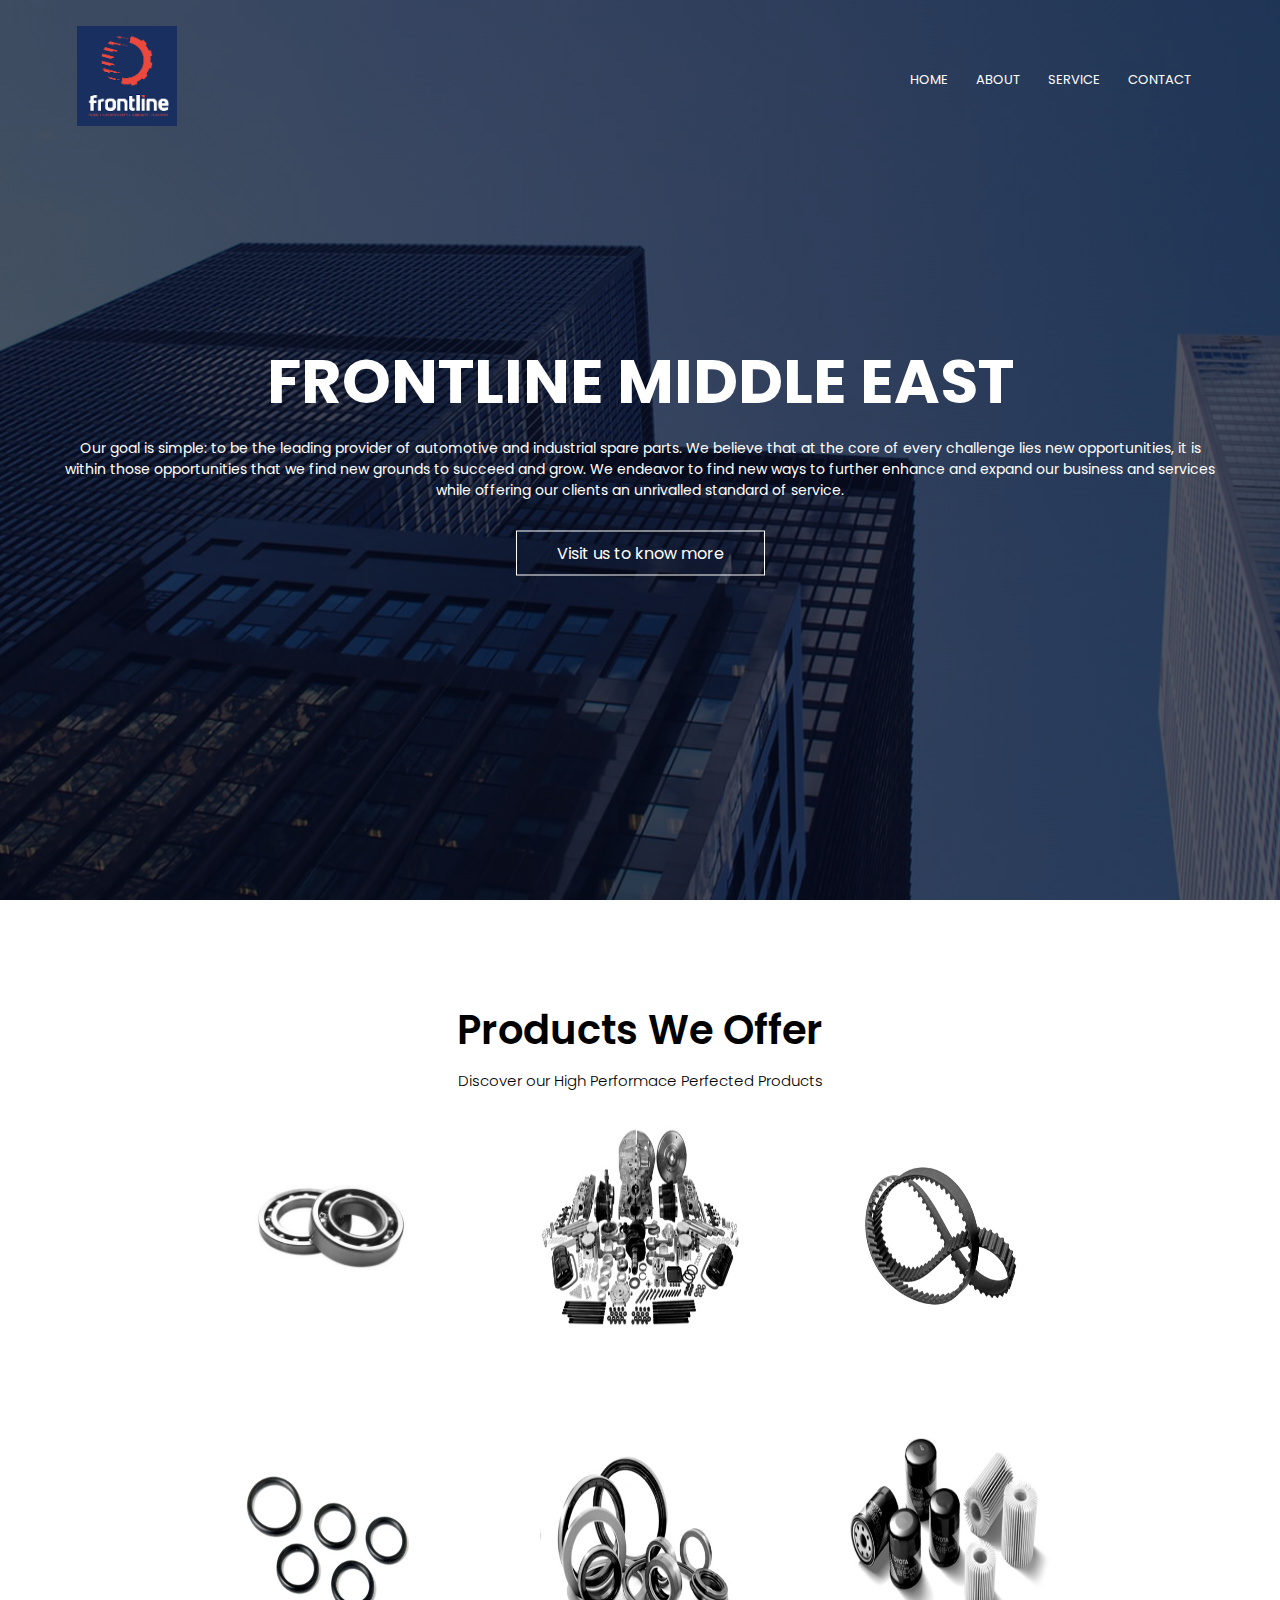
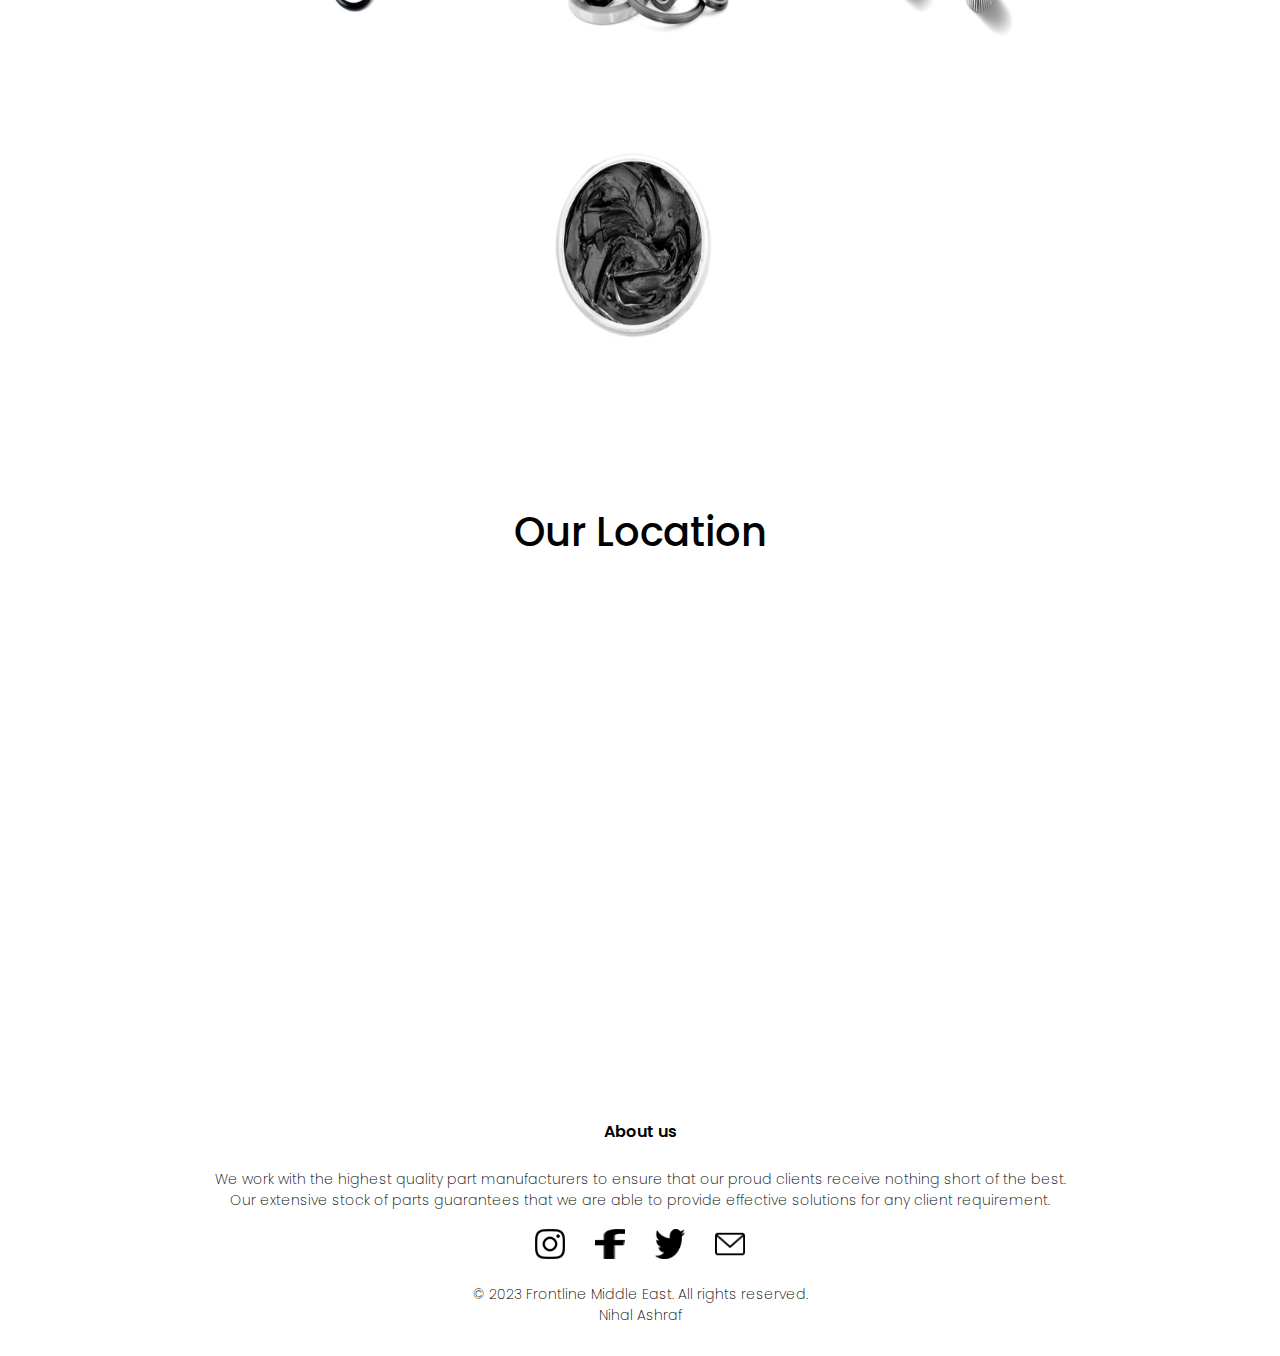
<file: index.html>
<!DOCTYPE html>
<html lang="en">
<head>
    <meta charset="UTF-8">
    <meta name="viewport" content="width=device-width, initial-scale=1.0">

    <title>Frontline Middle East</title>
    <link rel="stylesheet" href="style.css">
</head>
<body>
    <section class="header">
      
        <nav>
            <a href="index.html"><img src="frontlogo.png"></a>
            <div class="navlinks  ">
                <!-- <i class="fa fa-bars"></i> -->
                <div class="toggle"></div>
                <ul>
                    <li><a href="index.html">Home</a></li>
                    <li><a href="about.html">About</a></li>
                    <li><a href="service.html">Service</a></li>
                    <li><a href="contact.html">Contact</a></li>
                </ul>
            </div>
            <!-- <i class="fa fa-times"></i> -->
        </nav>
        <div class="textbox">
            <h1>FRONTLINE MIDDLE EAST</h1>
            <p>Our goal is simple: to be the leading provider of automotive and industrial spare parts. We believe that at the core of every challenge lies new opportunities, it is within those opportunities that we find new grounds to succeed and grow.

                We endeavor to find new ways to further enhance and expand our business and services while offering our clients an unrivalled standard of service.

            </p>
            <a href="contact.html" class="btn">Visit us to know more</a>
        </div>
     
    </section>
         <!-- products -->
    <section class="products">
        <h1>Products We Offer</h1>
        <p>Discover our High Performace Perfected Products</p>
        <div class="row">
        <div class="colprod">
            <img src="bearing.jpeg" alt="">
            <div class="action">
            <a href="#">Bearings</a>
            </div>
            </div>
            <div class="colprod">
                <img src="engine part.jpeg" alt="">
                <div class="action">
                <a href="#">Engine Parts</a>
                </div>
                </div>
                
            <div class="colprod">
            <img src="belts.jpeg" alt="">
            <div class="action">
            <a href="#">Belts</a>
            </div>
            </div>
            <div class="colprod">
            <img src="oring.jpeg" alt="">
            <div class="action">
            <a href="#">Seals</a>
            </div>
            </div>
            <div class="colprod">
                <img src="seals.jpeg" alt="">
                <div class="action">
                <a href="#">O rings</a>
                </div>
                </div>
                <div class="colprod">
                    <img src="filter.jpeg" alt="">
                    <div class="action">
                    <a href="#">Filters</a>
                    </div>
                    </div>
                <div class="colprod">
                    <img src="grease.jpeg" alt="">
                    <div class="action">
                    <a href="#">Grease</a>
                    </div>
                </div>
                </div>
            </section>
         <!-- our location -->
         <section class="location">
            <h1>Our Location</h1>
            <iframe src="https://www.google.com/maps/embed?pb=!1m18!1m12!1m3!1d57265.23540003215!2d50.53494967910157!3d26.226680599999987!2m3!1f0!2f0!3f0!3m2!1i1024!2i768!4f13.1!3m3!1m2!1s0x3e49af67210efcb3%3A0x1f789bb64f0591e2!2sFrontline%20Middle%20East%20WLL!5e0!3m2!1sen!2sin!4v1691228132192!5m2!1sen!2sin" width="600" height="450" style="border:0;" allowfullscreen="" loading="lazy" referrerpolicy="no-referrer-when-downgrade"></iframe>

         </section>
        <!-- ------ footer--------- -->
         <section class="footer">
            <h4>About us</h4>
            <p>We work with the highest quality part manufacturers to ensure that our proud clients receive nothing short of the best.<br>Our extensive stock of parts guarantees that we are able to provide effective solutions for any client requirement. </p>
            <div class="icons">
                <a href="https://www.instagram.com/frontlinemiddleeast/"><img src="instagram.png"></a>
                <a href="https://www.facebook.com/frontlinefilters/"><img src="facebook.png"></a>
                <a href="https://www.instagram.com/frontlinemiddleeast/"><img src="twitter.png"></a>
                <a href="mailto:khandigeashraf@gmail.com"><img src="email2.png"></a>
             </div>
             <p>&copy; 2023 Frontline Middle East. All rights reserved.<br>Nihal Ashraf</p>
         </section>
         

    <script src="script.js"></script>
</body>
</html>
</file>
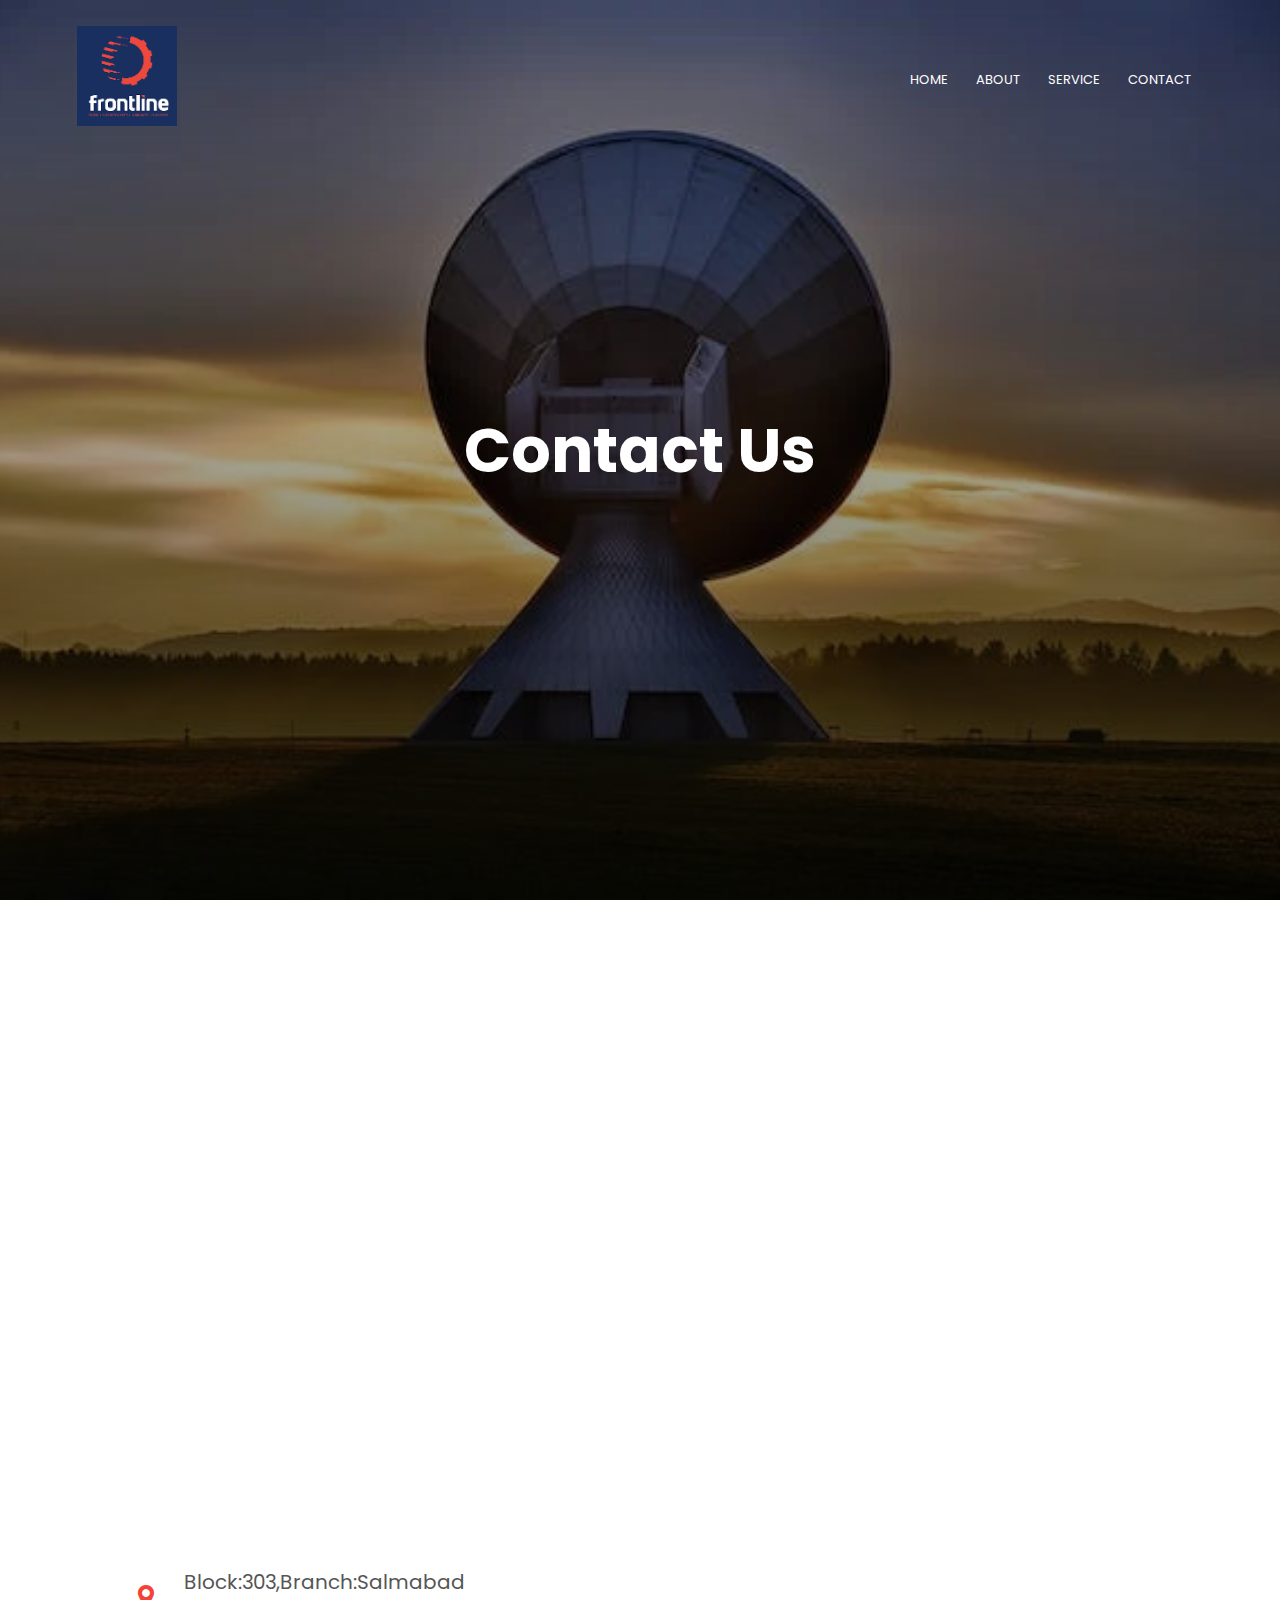
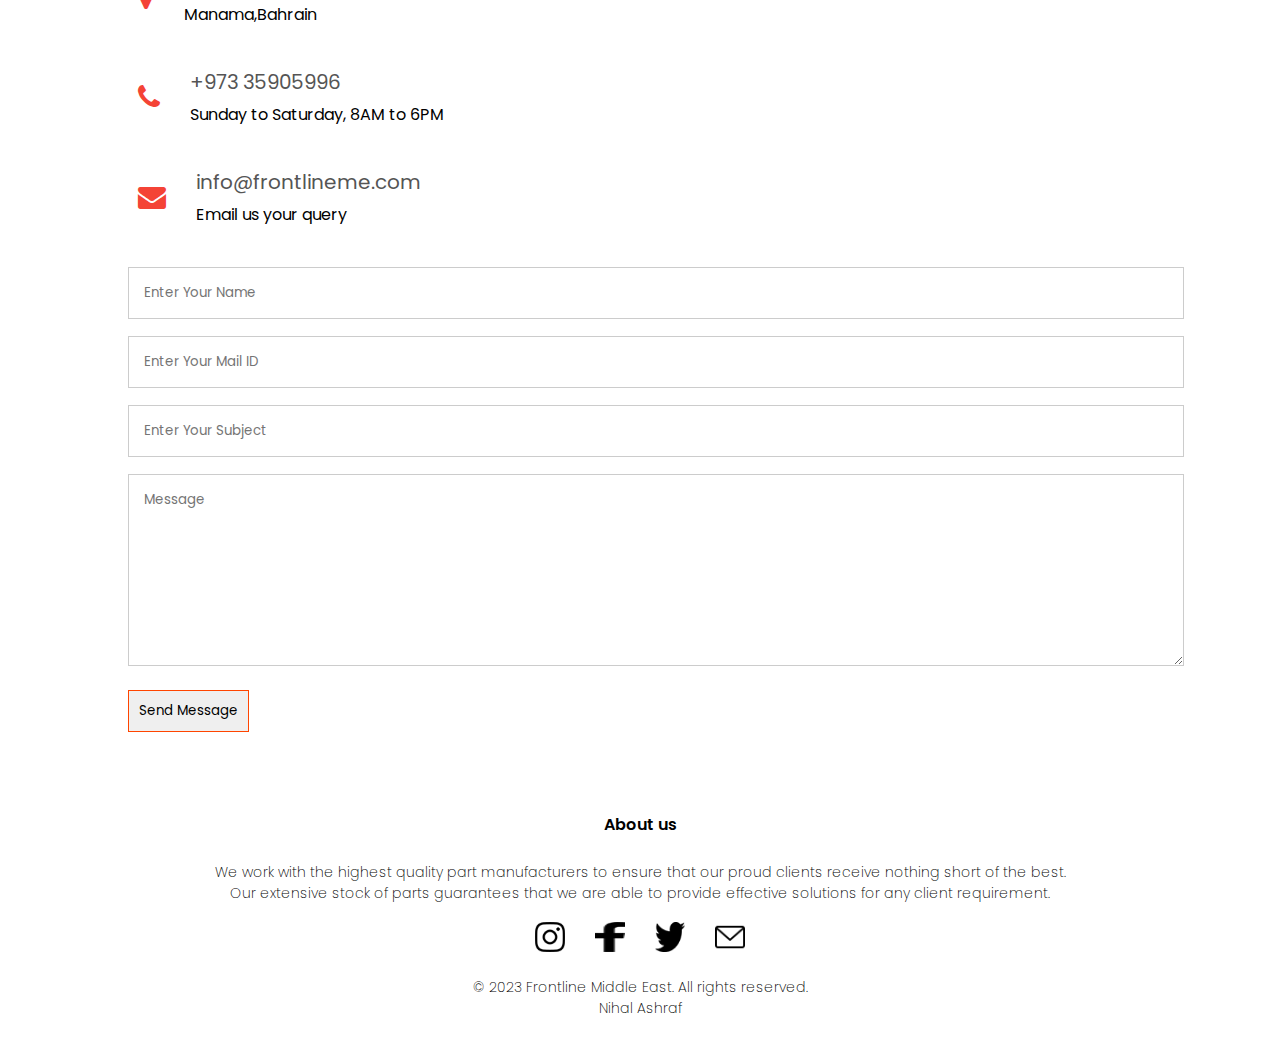
<file: contact.html>
<!DOCTYPE html>
<html lang="en">
<head>
    <meta charset="UTF-8">
    <meta name="viewport" content="width=device-width, initial-scale=1.0">

    <title>Frontline Middle East</title>
    <link rel="stylesheet" href="https://maxcdn.bootstrapcdn.com/font-awesome/4.7.0/css/font-awesome.min.css">
    <link rel="stylesheet" href="style.css">
</head>
<body>
    <section class="header4">
      
        <nav>
            <a href="index.html"><img src="frontlogo.png"></a>
            <div class="navlinks  ">
                <!-- <i class="fa fa-bars"></i> -->
                <div class="toggle"></div>
                <ul>
                    <li><a href="index.html">Home</a></li>
                    <li><a href="about.html">About</a></li>
                    <li><a href="service.html">Service</a></li>
                    <li><a href="contact.html">Contact</a></li>
                </ul>
            </div>
            <!-- <i class="fa fa-times"></i> -->
        </nav>
        <div class="text">
            <h1>Contact Us</h1>
        </div>
     </section>
     
   
         <!-- our location -->
         <section class="location2">
          
            <iframe src="https://www.google.com/maps/embed?pb=!1m18!1m12!1m3!1d57265.23540003215!2d50.53494967910157!3d26.226680599999987!2m3!1f0!2f0!3f0!3m2!1i1024!2i768!4f13.1!3m3!1m2!1s0x3e49af67210efcb3%3A0x1f789bb64f0591e2!2sFrontline%20Middle%20East%20WLL!5e0!3m2!1sen!2sin!4v1691228132192!5m2!1sen!2sin" width="600" height="450" style="border:0;" allowfullscreen="" loading="lazy" referrerpolicy="no-referrer-when-downgrade"></iframe>

         </section>
         <section class="contact-us">
            <div class="rowe">
                <div class="colcontact">
                    <div>
                        <i class="fa fa-map-marker"></i>
                        <span>
                            <h5>Block:303,Branch:Salmabad</h5>
                            <p>Manama,Bahrain</p>
                        </span>
                        </div>
                        <div>
                        <i class="fa fa-phone"></i>
                        <span>
                            <h5>+973 35905996</h5>
                            <p>Sunday to Saturday, 8AM to 6PM</p>
                         
                        </span>

                        </div>
                        <div>
                        <i class="fa fa-envelope"></i>
                        <span>
                            <h5>info@frontlineme.com</h5>
                            <p>Email us your query</p>
                         
                        </span>
                        </div>
                    </div>
                    <div class="colcontact">
                        <form action="">
                            <input type="text" placeholder="Enter Your Name" required>
                            <input type="email" placeholder="Enter Your Mail ID" required>
                            <input type="text" placeholder="Enter Your Subject" required>
                            <textarea rows="8" placeholder="Message" required></textarea>
                            <button type="Submit" class="btn3">Send Message</button>
                        </form>
                    </div>
                </div>
          
         </section>
        <!-- ------ footer--------- -->
         <section class="footer">
            <h4>About us</h4>
            <p>We work with the highest quality part manufacturers to ensure that our proud clients receive nothing short of the best.<br>Our extensive stock of parts guarantees that we are able to provide effective solutions for any client requirement. </p>
            <div class="icons">
                <a href="https://www.instagram.com/frontlinemiddleeast/"><img src="instagram.png"></a>
                <a href="https://www.facebook.com/frontlinefilters/"><img src="facebook.png"></a>
                <a href="https://www.instagram.com/frontlinemiddleeast/"><img src="twitter.png"></a>
                <a href="mailto:khandigeashraf@gmail.com"><img src="email2.png"></a>
             </div>
             <p>&copy; 2023 Frontline Middle East. All rights reserved.<br>Nihal Ashraf</p>
         </section>
         

    <script src="script.js"></script>
</body>
</html>
</file>
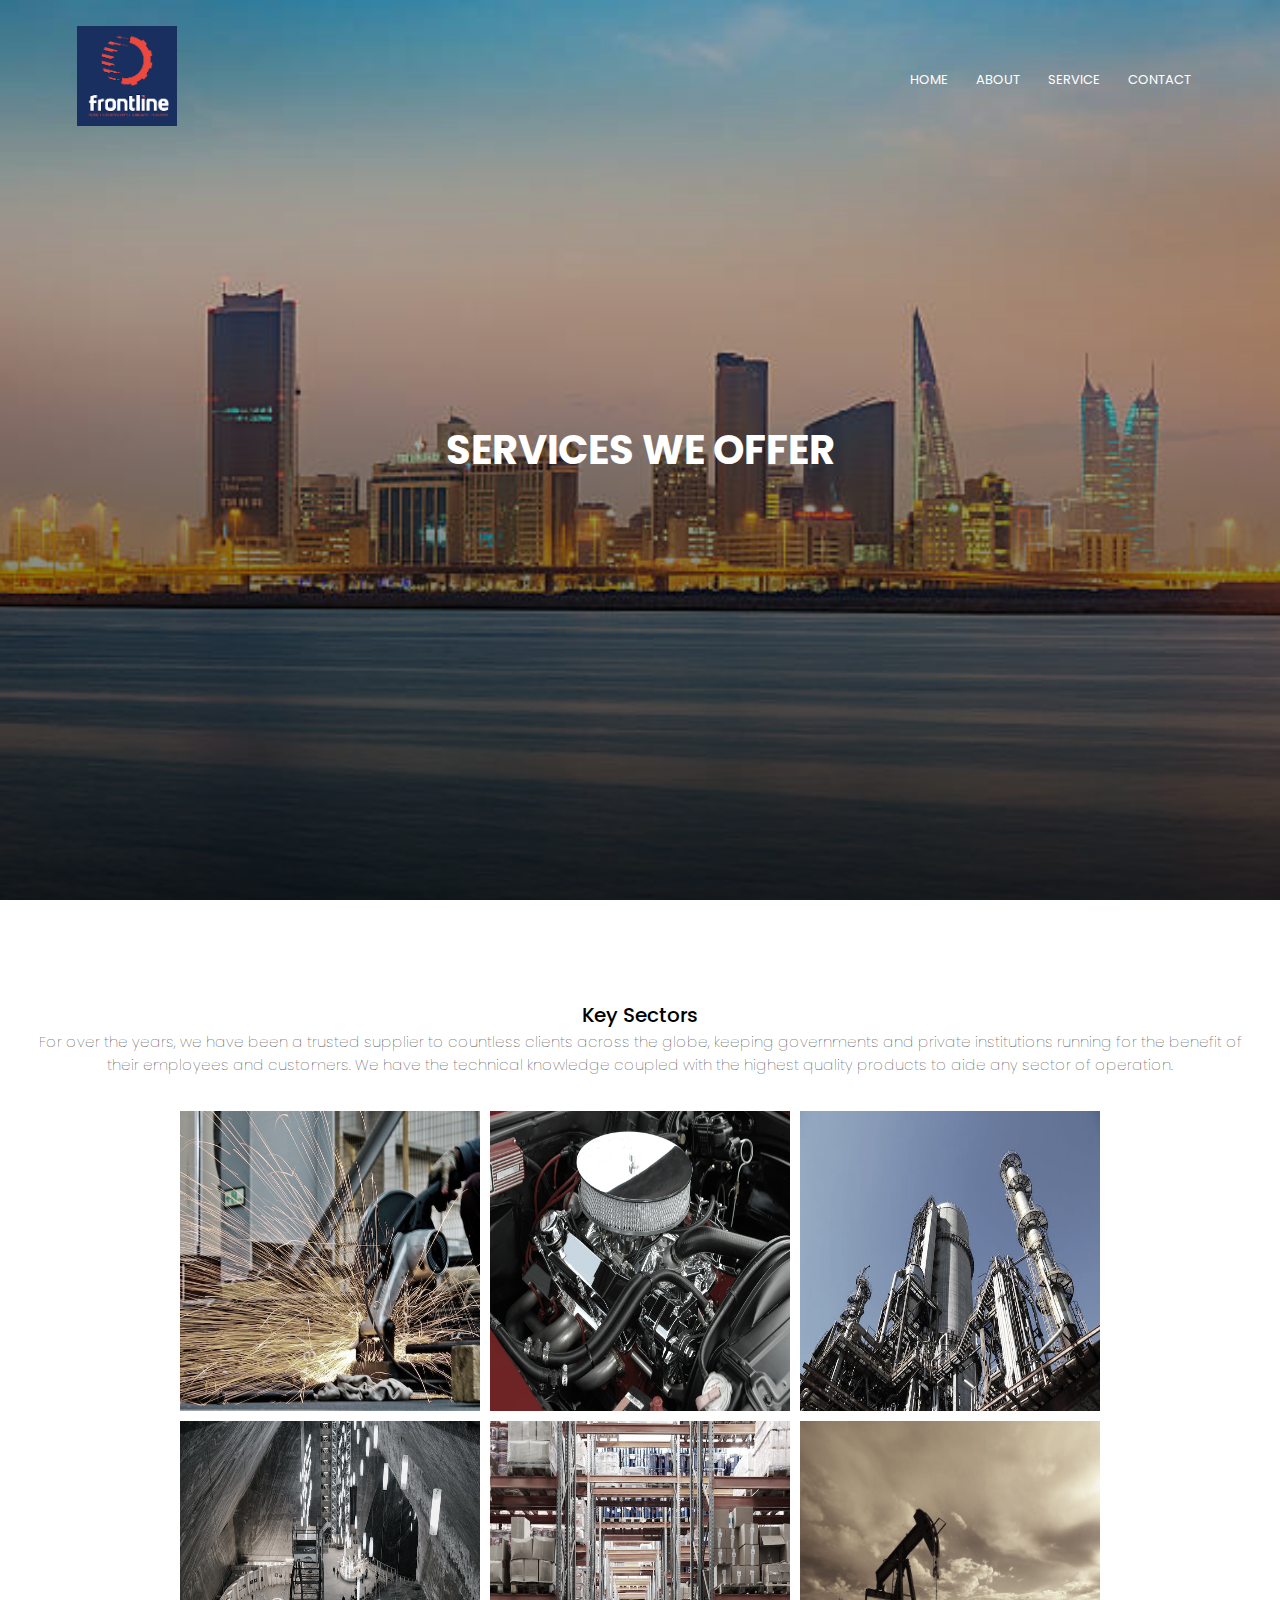
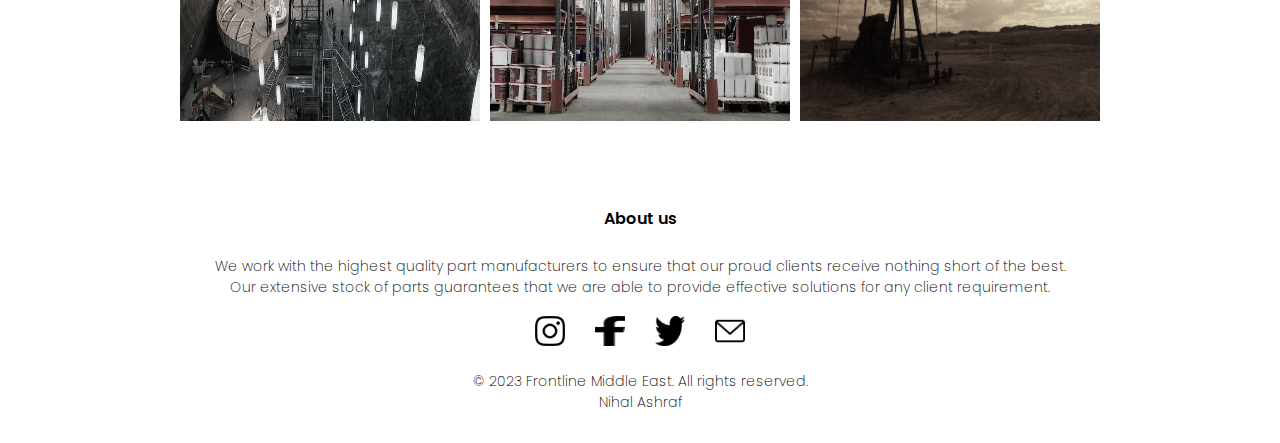
<file: service.html>
<!DOCTYPE html>
<html lang="en">
<head>
    <meta charset="UTF-8">
    <meta name="viewport" content="width=device-width, initial-scale=1.0">

    <title>Frontline Middle East</title>
    <link rel="stylesheet" href="style.css">
</head>
<body>
    <section class="sub-header2">
      
        <nav>
            <a href="index.html"><img src="frontlogo.png"></a>
            <div class="navlinks  ">
                <!-- <i class="fa fa-bars"></i> -->
                <div class="toggle"></div>
                <ul>
                    <li><a href="index.html">Home</a></li>
                    <li><a href="about.html">About</a></li>
                    <li><a href="service.html">Service</a></li>
                    <li><a href="contact.html">Contact</a></li>
                </ul>
            </div>
            <!-- <i class="fa fa-times"></i> -->
        </nav>
        <div class="textbox3">
            <h1>SERVICES WE OFFER</h1>
         </div>
 </section>
 <section class="services">
<div class="row3">
    <div class="MAIN">
        <h1>Key Sectors</h1>
        <p>For over the years, we have been a trusted supplier to countless clients across the globe, keeping governments and private institutions running for the benefit of their employees and customers. We have the technical knowledge coupled with the highest quality products to aide any sector of operation.</p>
    </div>
    <div class="colservice">
       <img src="supply.jpeg" alt="">
       <div class="action2">
        <a href="#">Production Supply</a>
       </div>
    </div>
    <div class="colservice">
        <img src="transport.jpg" alt="">
        <div class="action2">
            <a href="#">Transport</a>
           </div>
    </div>
    <div class="colservice">
        <img src="industry.jpeg" alt="">
        <div class="action2">
            <a href="#">Industrial Service</a>
           </div>
    </div>
    <div class="colservice">
        <img src="mining.jpeg" alt="">
        <div class="action2">
            <a href="#">Mining</a>
           </div>
    </div>
    <div class="colservice">
        <img src="inventory.jpeg" alt="">
        <div class="action2">
            <a href="#">Inventory Management</a>
           </div>
    </div>
    <div class="colservice">
        <img src="oilgas.jpeg" alt="">
        <div class="action2">
            <a href="#">Oil & Gas</a>
           </div>
    </div>
   

    </div>
 </section>
        
        <!-- ------ footer--------- -->
         <section class="footer">
            <h4>About us</h4>
            <p>We work with the highest quality part manufacturers to ensure that our proud clients receive nothing short of the best.<br>Our extensive stock of parts guarantees that we are able to provide effective solutions for any client requirement. </p>
            <div class="icons">
                <a href="https://www.instagram.com/frontlinemiddleeast/"><img src="instagram.png"></a>
                <a href="https://www.facebook.com/frontlinefilters/"><img src="facebook.png"></a>
                <a href="https://www.instagram.com/frontlinemiddleeast/"><img src="twitter.png"></a>
                <a href="mailto:khandigeashraf@gmail.com"><img src="email2.png"></a>
             </div>
             <p>&copy; 2023 Frontline Middle East. All rights reserved.<br>Nihal Ashraf</p>
         </section>
         

    <script src="script.js"></script>
</body>
</html>
</file>
<file: style.css>
@import url('https://fonts.googleapis.com/css?family=Poppins:200,300,400,500,600,700,800,900&display=swap');
*{
    margin: 0;
   padding: 0;
   font-family: 'Poppins', sans-serif;
}
.header{
    min-height: 100vh;
    width: 100%;
    background-image:linear-gradient(rgba(4,9,30,0.7),rgba(4,9,30,0.7)),url('1.jpg') ;
    background-repeat: no-repeat;
    background-position: center;
    background-size: cover;
   /* position: relative; */
}
nav{
    display: flex;
    align-items: center;
    justify-content: space-between;
    padding: 2% 6%;

}
nav img{
    width: 100px;
}
/* .navlinks{
    flex: 1;
    text-align: right;
   
} */
.navlinks ul li {
list-style: none;
display: inline-block;
padding: 8px 12px;
/* position: relative; */

}
.navlinks ul li a {
   color: white;
   text-decoration: none;
   font-size: 13px;
   text-transform: uppercase;
   transition: transform 0.5s;
}
.navlinks ul li::after {
   content: '';
   width: 0%;
   height: 2px;
   background: red;
   display: block;
   margin: auto;
   transition: 0.5s;

    }
.navlinks ul li:hover::after {
  width: 100%;
    
    }
    .textbox{
        color: white;
        width: 90%;
        position: absolute;
        top: 50%;
        left: 50%;
        transform: translate(-50%,-50%);
        text-align: center;

    }
    .textbox h1{
      font-size: 62px;

    }
    .textbox p{
        font-size: 14px;
        margin: 10px 0px 40px;
  
      }
      .btn{
        text-decoration: none;
       color: white;
       border: 1px solid white;
       padding: 10px 40px;
       background-color: transparent;
       cursor: pointer;
       /* position: relative; */
    
      }
      .btn:hover{
        border: 1px solid orange;
      background: red;
        transition: transform 1s;
      }
      /* nav .fa{
        display: none;
      } */
      /* --------------product---------- */
      .products{
        text-align: center;
        width: 80%;
        margin: auto;
        padding-top: 100px;


      }
      .products h1{
        font-size: 40px;
        font-weight: 600;
      }
      .products p{
        color:black;
        font-size: 15px;
        font-weight: 300;
        line-height: 22px;
        padding: 10px;
      }
      .row{
        display: flex;
        justify-content: center;
        margin-top: 20px;
        flex-wrap: wrap;

      }
      .colprod{
        position: relative;
        width: 300px;
        height: 300px;
        margin: 5px;      
      }
      .colprod img{
        width: 200px;
        height:200px;
      }
      .colprod .action{
        position: absolute;
        top: 0;
        left: 0;
        width: 100%;
      height: 100%;
        display: flex;
        justify-content: center;
        align-items: center;
        background:rgba(0, 0, 0, 0.8);
        opacity: 0;
        transition: 1s;
      }
      .colprod .action:hover{
      opacity: 1;
      }
      .action a{
       display: inline-block;
       text-transform: uppercase;
       text-decoration: none;
       font-size: 23px;
       color: white;
       border: 1px solid white;
       padding: 5px 15px;

      }
      /* ------our location ----- */
      .location{
        text-align: center;
        width: 100%;
        padding-top: 50px;
        margin: auto;

      }
      .location h1{
        font-size: 40px;
        font-weight: 500;

      }
      iframe{
        width: 100%;
        height:500px;
        /* filter: invert(100%); */
      }
      .footer{
        text-align: center;
        width: 100%;
        padding: 30px 0 ;
        background: color #f9f9f9;
      }
      .footer h4{
        margin-bottom: 25px;
        margin-top: 20px;
        font-weight: 600;
       
      }
      .footer p{
        font-size: 14px;
        font-weight: 200;
      }
      .icons img{
        width: 30px;
        height: 30px;
        display: flex;
        display: inline-block;
        justify-content: space-between;
        align-items: center;
        /* margin-top: 40px; */
        cursor: pointer;
        padding: 18px 0;
        margin: 0 13px;

      }
      /* ---------about us---------- */
      .sub-header{
        min-height: 100vh;
        width: 100%;
        background-image:linear-gradient(rgba(4,9,30,0.7),rgba(4,9,30,0.7)),url('pexels-christina-morillo-1181406.jpg') ;
        background-repeat: no-repeat;
        background-position: center;
        background-size: cover;
       /* position: relative; */
    }
    .textbox2{
      color: white;
      width: 90%;
      position: absolute;
      top: 50%;
      left: 50%;
      transform: translate(-50%,-50%);
      text-align: center;
    }
    .textbox2 h1{
      font-size: 80px;
    }
    .about-us{
      text-align:center;
      width: 80%;
      margin: auto;
      padding-top: 50px;
    }
    .aboutcol{
      margin: 30px;
    }
    .about-us h1{
      font-size: 20px;
      font-weight: 300;
    }
    .about-us p{
      margin-top: 20px;
      font-weight: 100;
    }
    .aboutcol img{
     width: 90%;

    }
    .aboutcol2 img{
     
      display: inline-block;
      width: 100px;
      height: 50px;
     margin-top:30px ;
     padding: 30px;
     cursor: pointer;

}
.aboutcol2 {
  width: 100%;
     background-color:#f9f9f9;

}
/* ------service----- */
.sub-header2{
  min-height: 100vh;
        width: 100%;
        background-image:linear-gradient(rgba(0, 0, 0, 0), rgba(0, 0, 0, 0.7)),url('bahrain2.jpeg') ;
        background-repeat: no-repeat;
        background-position: center;
        background-size: cover;
       /* position: relative; */
}
.textbox3 {
width: 90%;
text-align: center;
position: absolute;
top: 50%;
left: 50%;
transform: translate(-50%,-50%);

}
.textbox3 h1{
  color: white;
  font-size: 40px;
}

 .row3{
padding: 30px;
text-align: center;
display: flex;
flex-wrap: wrap;
justify-content: center;
margin-top: 20px;

}
.MAIN{
margin-bottom: 30px;
margin-top: 50px;
}
.MAIN h1{
  font-size: 20px;
  font-weight: 500;
}
.MAIN p{
  font-size: 15px;
  font-weight: 100;
}

.colservice{
  position: relative;
 width: 100%;
 width: 300px;
 height: 300px;
 margin: 5px;
}
.colservice h1{
  font-size: 20px;
  font-weight:500 ;
}
.colservice p{
  font-size: 15px;
  font-weight:100 ;
}
.colservice img{
  width: 100%;
  height: 100%;
  filter: grayscale(70%);
}
.action2{
  position: absolute;
  top: 0;
  left: 0;
  width: 100%;
  height: 100%;
  background: rgba(0, 0, 0, 0.8);
  display: flex;
  justify-content: center;
  align-items: center;
  opacity: 0;
  transition: 0.5s;
}
  .action2:hover{
    opacity: 1;
  }    
  .action2 a{
    display: inline-block;
  color: #fff;
  text-decoration: none;
  border: 1px solid #fff;
  padding: 5px 15px;
  }
  /* ------contactus------ */
  .header4{
    min-height: 100vh;
    width: 100%;
    background-image:linear-gradient(rgba(0, 0, 0, 0), rgba(0, 0, 0, 0.7)),url('contactsat.webp') ;
    background-repeat: no-repeat;
    background-position: center;
    background-size: cover;
   /* position: relative; */
}
  .text{
    text-align: center;
    position: absolute;
    top: 50%;
    left: 50%;
    transform: translate(-50%,-50%);

  }
  .text h1{
    color: white;
    font-size: 62px;
  }
  .location2{
   width: 100%;
   margin: auto;
   padding: 80px 0;
  }
  /* .location2 iframe{
    width: 100%;
  } */
   .contact-us{
    width: 80%;
   margin: auto;
   }
   .colcontact{
    flex-basis: 48%;
    margin-bottom: 30px;
   }
   .colcontact div{
    display: flex;
    align-items: center;
    margin-bottom: 40px;


   }
   .colcontact div .fa{
   font-size: 28px;
   color: #f44336;
   margin: 10px;
   margin-right: 30px;

   }
   .colcontact div p{
    padding: 0;
   }
   .colcontact div h5{
    font-size: 20px;
    margin-bottom: 5px;
    color: #555;
    font-weight: 400;
   }
   .colcontact input,.colcontact textarea{
    width: 100%;
    padding: 15px;
    margin-bottom: 17px;
    outline: none;
    border: 1px solid#ccc;
    
   }
   .btn3{
    cursor: pointer;
    border: 1px solid orangered;
    padding: 10px 10px;
    /* background-color:; */
   }

      @media (max-width: 768px){
        .textbox h1{
            font-size: 20px;
      
          }
          .textbox p{
            font-size: 13px;
            margin: 10px 0px 40px;
      
          }
          nav img{
            width: 80px;
        }
        .navlinks ul li {
           
            display: block;
            
            
            }
            .navlinks{
                position: fixed;
                background: #f44336;
                height: 100vh;
                width: 200px;
                top: 0;
                right: -200px;
              z-index: 2;
              text-align: left;
       
              transition: 1s;

            }
          /* nav .fa{
            display: block;
            color: white;
            margin: 10px;
            cursor: pointer;

          } */
        .navlinks.active{
         right:0px;
        }
          .toggle{
            position: fixed;
            background: red url(menu.png);
            z-index: 3;
            height: 40px;
background-repeat: no-repeat;
            width: 40px;
            cursor: pointer;
           
            top: 10px;
            right: 10px;
           background-position: center;
           background-size: 20px;
            transition: transform 0.3s;

          }  
          .toggle:hover{
            transform: scale(1.1);
          }
           .toggle.active{
            background: red url(close.png);
            background-repeat: no-repeat;
            background-position: center;
            background-size: 15px;
           }
           .navlinks ul li::after {
            content: '';
            width: 0%;
            height: 2px;
            background: yellow;
            display: block;
            margin: auto;
            transition: 0.5s;
         
             }
             .textbox2 h1{
              font-size: 30px;
            }
            .about-us{
              text-align:center;
              width: 100%;
              margin: auto;
              padding-top: 50px;
            }
            .aboutcol2 {
              width: 80%;
                 background-color:#f9f9f9;
            
            }
            .textbox3 h1{
              color: white;
              font-size: 25px;
            }
           
          }
</file>
